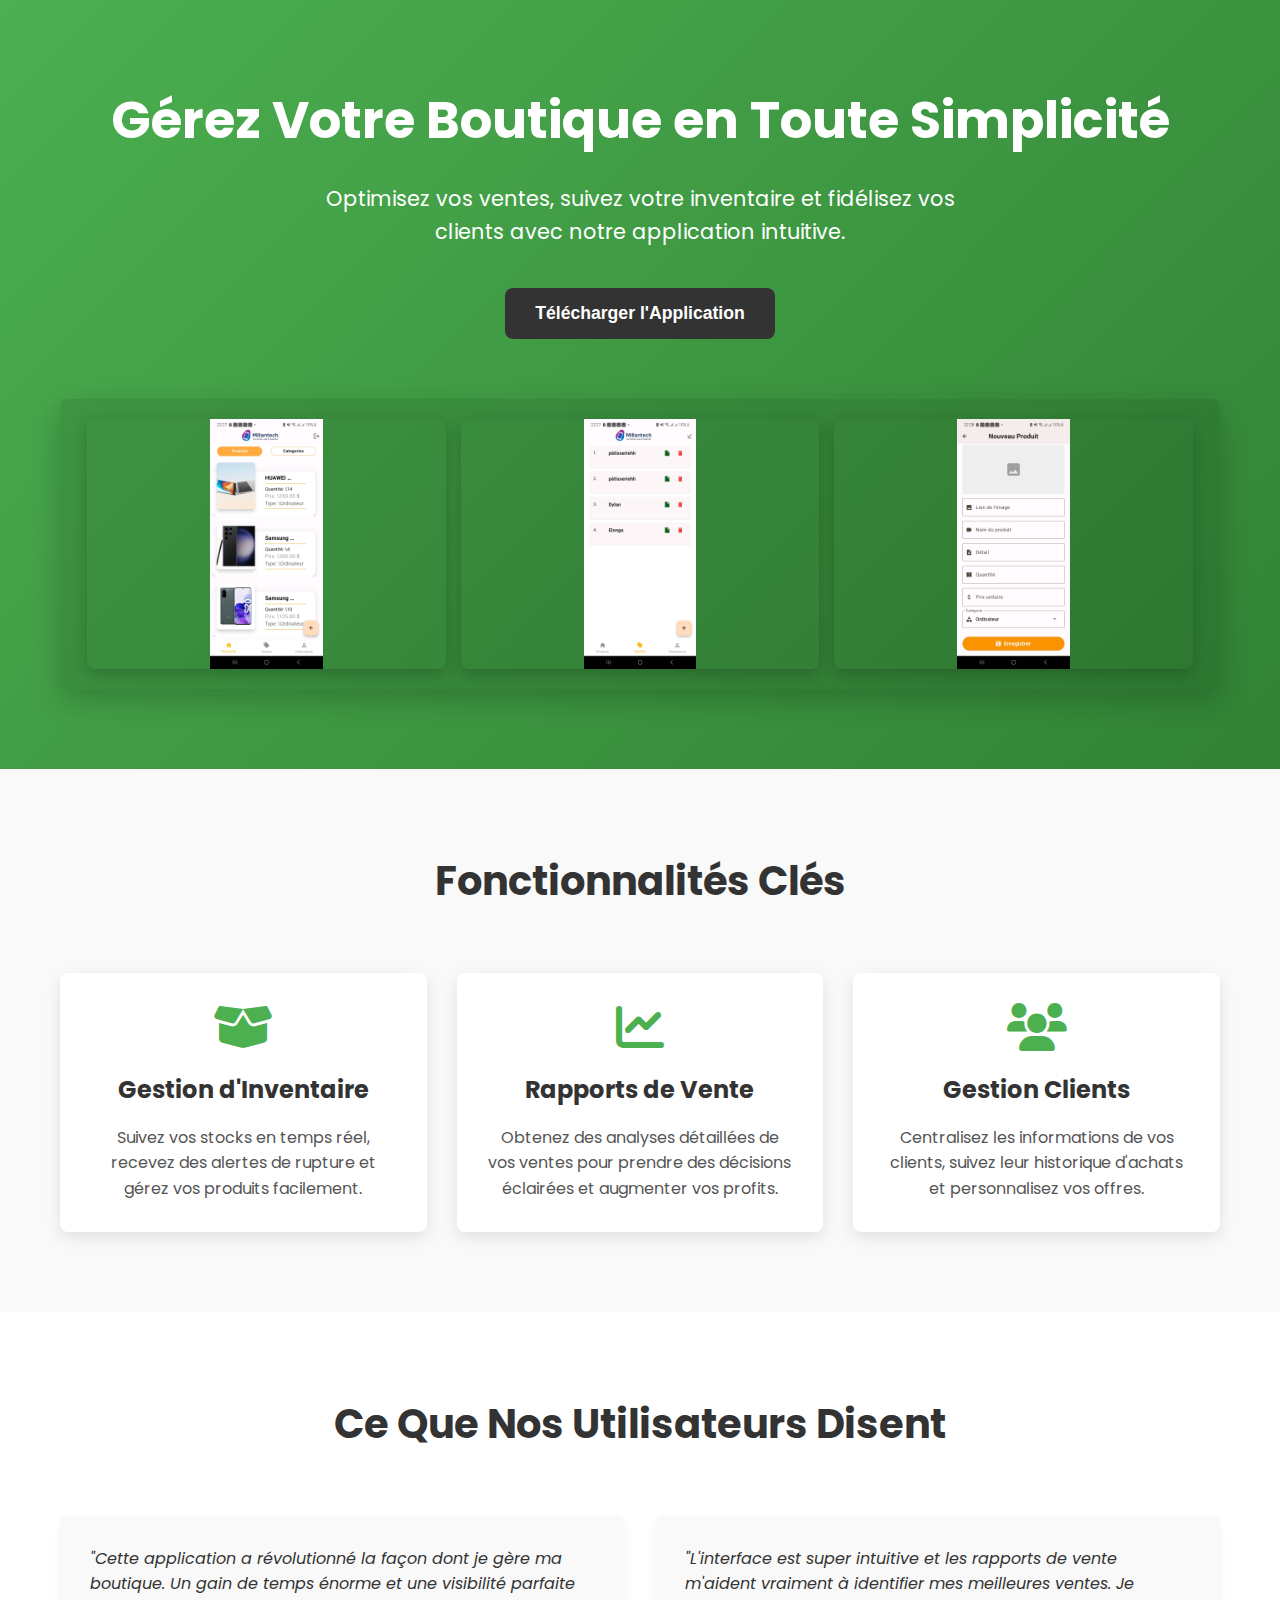
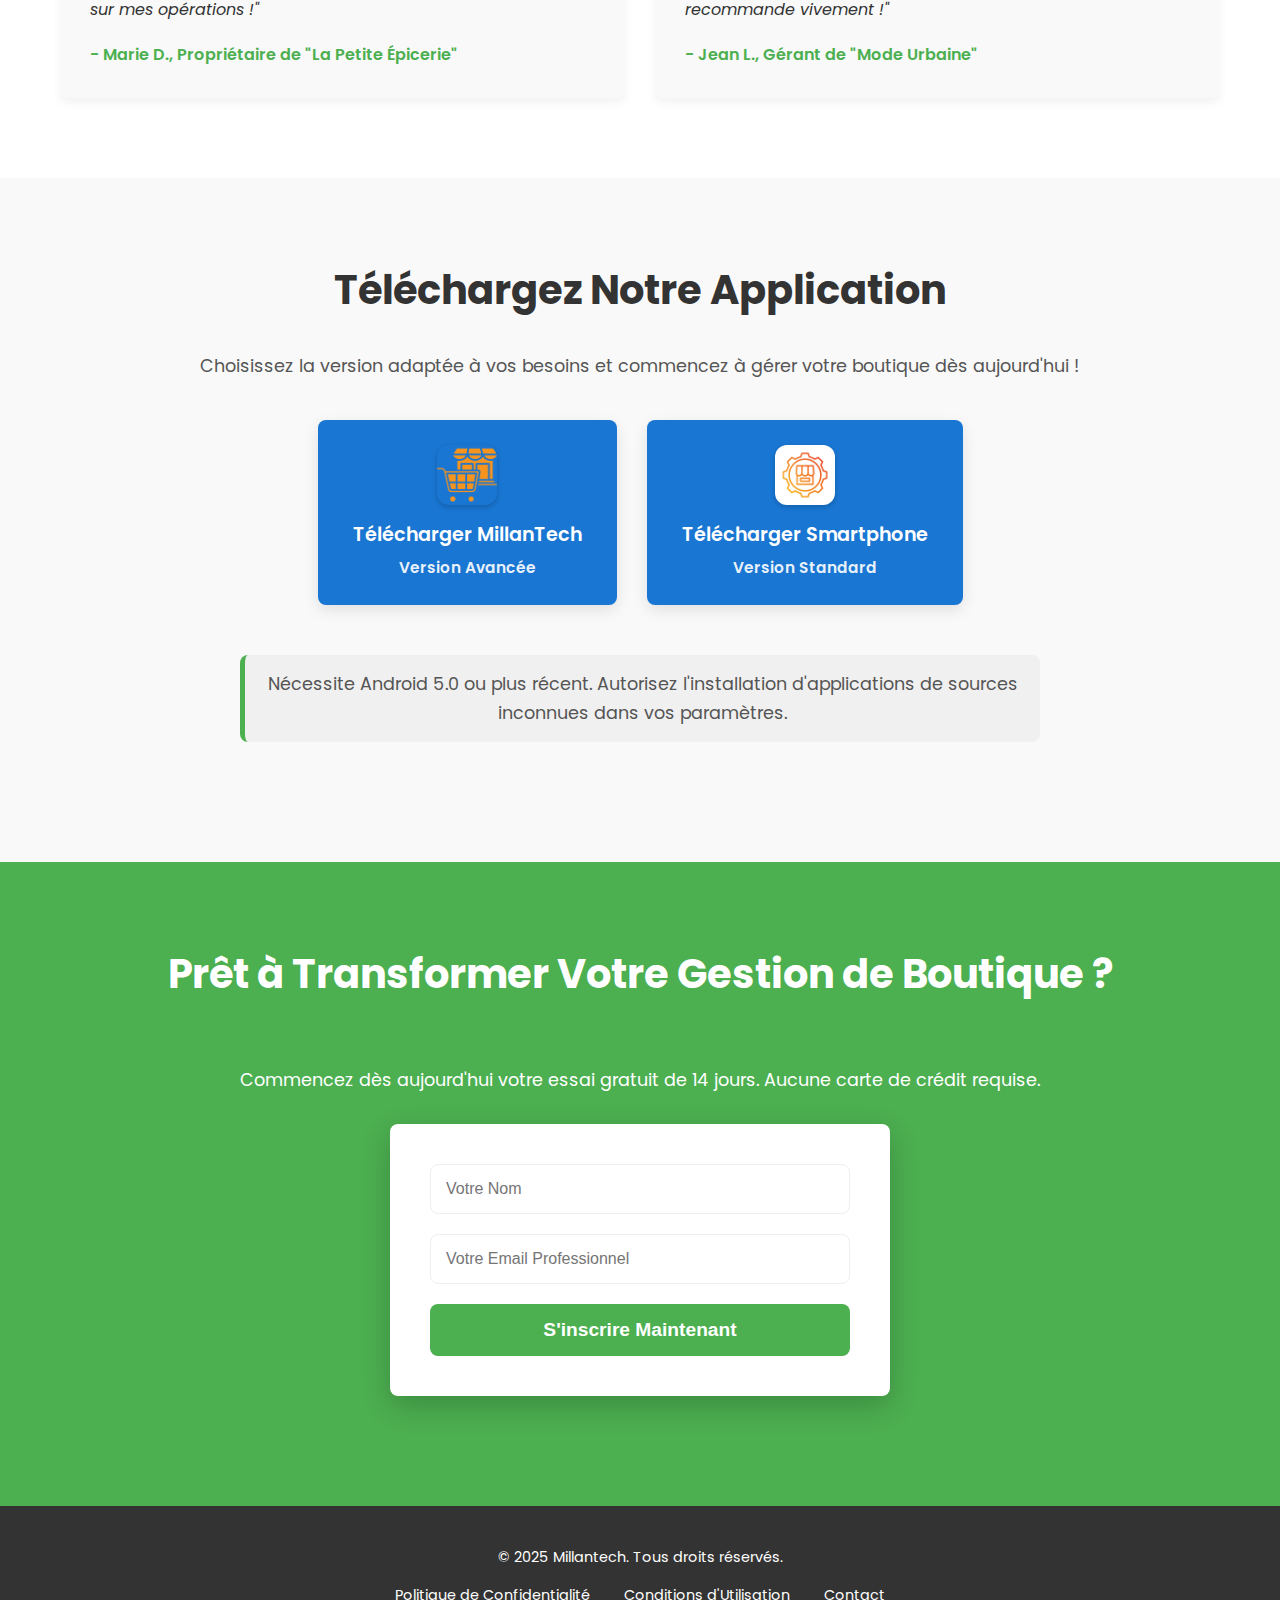
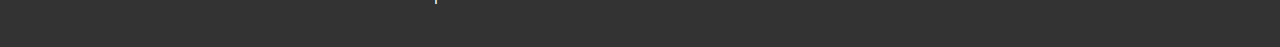
<file: index.html>
<!DOCTYPE html>
<html lang="fr">

<head>
    <meta charset="UTF-8">
    <meta name="viewport" content="width=device-width, initial-scale=1.0">
    <title>Gérez Votre Boutique Facilement - App de Gestion Intuitive</title>
    <link rel="stylesheet" href="style.css">
    <link href="https://fonts.googleapis.com/css2?family=Poppins:wght@400;600;700&display=swap" rel="stylesheet">
    <link rel="stylesheet" href="https://cdnjs.cloudflare.com/ajax/libs/font-awesome/6.0.0-beta3/css/all.min.css">
</head>

<body>
    <header class="hero">
        <div class="container">
            <h1>Gérez Votre Boutique en Toute Simplicité</h1>
            <p class="subtitle">Optimisez vos ventes, suivez votre inventaire et fidélisez vos clients avec notre
                application intuitive.</p>
            <button class="cta-button" onclick="scrollToSection('download-section')">Télécharger l'Application</button>
            <div class="hero-image-placeholder"> <img src="./3.jpg" alt="Capture d'écran 3 de l'application"
                    class="app-screenshot">
                <img src="./1.jpg" alt="Capture d'écran 1 de l'application" class="app-screenshot">
                <img src="./2.jpg" alt="Capture d'écran 2 de l'application" class="app-screenshot">
            </div>
        </div>
    </header>

    <section id="features" class="features-section">
        <div class="container">
            <h2>Fonctionnalités Clés</h2>
            <div class="features-grid">
                <div class="feature-item">
                    <i class="fas fa-box-open icon"></i>
                    <h3>Gestion d'Inventaire</h3>
                    <p>Suivez vos stocks en temps réel, recevez des alertes de rupture et gérez vos produits facilement.
                    </p>
                </div>
                <div class="feature-item">
                    <i class="fas fa-chart-line icon"></i>
                    <h3>Rapports de Vente</h3>
                    <p>Obtenez des analyses détaillées de vos ventes pour prendre des décisions éclairées et augmenter
                        vos profits.</p>
                </div>
                <div class="feature-item">
                    <i class="fas fa-users icon"></i>
                    <h3>Gestion Clients</h3>
                    <p>Centralisez les informations de vos clients, suivez leur historique d'achats et personnalisez vos
                        offres.</p>
                </div>

            </div>
        </div>
    </section>

    <section class="testimonials-section">
        <div class="container">
            <h2>Ce Que Nos Utilisateurs Disent</h2>
            <div class="testimonial-grid">
                <div class="testimonial-item">
                    <p>"Cette application a révolutionné la façon dont je gère ma boutique. Un gain de temps énorme et
                        une visibilité parfaite sur mes opérations !"</p>
                    <div class="testimonial-author">- Marie D., Propriétaire de "La Petite Épicerie"</div>
                </div>
                <div class="testimonial-item">
                    <p>"L'interface est super intuitive et les rapports de vente m'aident vraiment à identifier mes
                        meilleures ventes. Je recommande vivement !"</p>
                    <div class="testimonial-author">- Jean L., Gérant de "Mode Urbaine"</div>
                </div>
            </div>
        </div>
    </section>

    <section id="download-section" class="download-section">
        <div class="container">
            <h2>Téléchargez Notre Application</h2>
            <p>Choisissez la version adaptée à vos besoins et commencez à gérer votre boutique dès aujourd'hui !</p>
            <div class="download-buttons-container">
                <a href="./millantech.apk" download class="download-button">
                    <img src="./assets/logo.png" alt="Logo MillanTech" class="app-logo">
                    <span>Télécharger MillanTech</span>
                    <small>Version Avancée</small>
                </a>
                <a href="./smartphone.apk" download class="download-button">
                    <img src="./assets/l.png" alt="Logo Smartphone" class="app-logo">
                    <span>Télécharger Smartphone</span>
                    <small>Version Standard </small>
                </a>
            </div>
            <p class="download-note">Nécessite Android 5.0 ou plus récent. Autorisez l'installation d'applications de
                sources inconnues dans vos paramètres.</p>
        </div>
    </section>

    <section id="signup-form" class="signup-section">
        <div class="container">
            <h2>Prêt à Transformer Votre Gestion de Boutique ?</h2>
            <p>Commencez dès aujourd'hui votre essai gratuit de 14 jours. Aucune carte de crédit requise.</p>
            <form id="signupForm">
                <div class="form-group">
                    <input type="text" id="name" placeholder="Votre Nom" required>
                </div>
                <div class="form-group">
                    <input type="email" id="email" placeholder="Votre Email Professionnel" required>
                </div>
                <button type="submit" class="cta-button">S'inscrire Maintenant</button>
            </form>
            <p id="form-message" class="form-message"></p>
        </div>
    </section>

    <footer>
        <div class="container">
            <p>&copy; 2025 Millantech. Tous droits réservés.</p>
            <nav class="footer-nav">
                <a href="#">Politique de Confidentialité</a>
                <a href="#">Conditions d'Utilisation</a>
                <a href="#">Contact</a>
            </nav>
        </div>
    </footer>

    <script src="script.js"></script>
</body>

</html>
</file>
<file: style.css>
/* Variables CSS (conserver les existantes) */
:root {
    --primary-color: #4CAF50;
    --secondary-color: #333;
    --text-color: #555;
    --background-light: #f9f9f9;
    --white: #fff;
    --light-gray: #eee;
    --border-radius: 8px;
    --padding-section: 80px 0;
    --blue-download: #1976D2;
    --blue-download-hover: #1565C0;
}

/* Réinitialisation de base (conserver l'existant) */
* {
    margin: 0;
    padding: 0;
    box-sizing: border-box;
}

body {
    font-family: 'Poppins', sans-serif;
    line-height: 1.6;
    color: var(--text-color);
    background-color: var(--white);
}

.container {
    max-width: 1200px;
    margin: 0 auto;
    padding: 0 20px;
}

/* Header - Section Hero (conserver l'existant, sauf la partie image) */
.hero {
    background-color: var(--primary-color);
    color: var(--white);
    text-align: center;
    padding: var(--padding-section);
    position: relative;
    overflow: hidden;
}

.hero::before {
    content: '';
    position: absolute;
    top: 0;
    left: 0;
    width: 100%;
    height: 100%;
    background: linear-gradient(135deg, rgba(76, 175, 80, 0.9), rgba(46, 125, 50, 0.9));
    z-index: 0;
}

.hero .container {
    position: relative;
    z-index: 1;
}

.hero h1 {
    font-size: 3.2em;
    margin-bottom: 20px;
    font-weight: 700;
}

.hero .subtitle {
    font-size: 1.3em;
    margin-bottom: 40px;
    max-width: 700px;
    margin-left: auto;
    margin-right: auto;
}

.cta-button {
    display: inline-block;
    background-color: var(--secondary-color);
    color: var(--white);
    padding: 15px 30px;
    border-radius: var(--border-radius);
    text-decoration: none;
    font-size: 1.1em;
    font-weight: 600;
    transition: background-color 0.3s ease, transform 0.3s ease;
    border: none;
    cursor: pointer;
}

.cta-button:hover {
    background-color: #555;
    transform: translateY(-3px);
}

/* Styles pour les multiples captures d'écran */
.hero-image-placeholder {
    margin-top: 60px;
    /* Retiré le background-color transparent si vous voulez un fond unifié */
    border-radius: var(--border-radius);
    overflow: hidden;
    box-shadow: 0 10px 30px rgba(0, 0, 0, 0.2);
    display: flex;
    justify-content: center;
    align-items: center; /* Aligne les images au centre verticalement */
    gap: 15px;
    padding: 20px;
    background-color: rgba(0,0,0,0.1); /* Fond léger pour le conteneur des images */
    min-height: 250px; /* Ajoute une hauteur minimale pour le conteneur, évite l'effondrement si les images tardent à charger */
}

.hero-image-placeholder .app-screenshot {
    width: 32%; /* Chaque image prendra un peu moins d'un tiers pour laisser de l'espace pour les gaps */
    /* Utilisez une hauteur fixe ou un max-height si vous voulez que les images soient de même hauteur */
    height: 250px; /* Exemple de hauteur fixe pour les captures (ajustez selon vos images) */
    object-fit: contain; /* Garde le ratio de l'image, affichant l'image entière. Utiliser 'cover' si vous préférez qu'elle remplisse l'espace en coupant les bords */
    display: block;
    border-radius: var(--border-radius);
    box-shadow: 0 5px 15px rgba(0, 0, 0, 0.2);
    transition: transform 0.3s ease, box-shadow 0.3s ease;
}

.hero-image-placeholder .app-screenshot:hover {
    transform: translateY(-5px);
    box-shadow: 0 8px 20px rgba(0, 0, 0, 0.3); /* Ombre plus prononcée au survol */
}

/* Sections communes (conserver l'existant) */
section {
    padding: var(--padding-section);
    text-align: center;
}

section h2 {
    font-size: 2.5em;
    margin-bottom: 60px;
    color: var(--secondary-color);
    font-weight: 700;
}

/* Section Fonctionnalités (conserver l'existant) */
.features-section {
    background-color: var(--background-light);
}

.features-grid {
    display: grid;
    grid-template-columns: repeat(auto-fit, minmax(280px, 1fr));
    gap: 30px;
    margin-top: 40px;
}

.feature-item {
    background-color: var(--white);
    padding: 30px;
    border-radius: var(--border-radius);
    box-shadow: 0 5px 15px rgba(0, 0, 0, 0.1);
    transition: transform 0.3s ease, box-shadow 0.3s ease;
}

.feature-item:hover {
    transform: translateY(-5px);
    box-shadow: 0 8px 20px rgba(0, 0, 0, 0.15);
}

.feature-item .icon {
    font-size: 3em;
    color: var(--primary-color);
    margin-bottom: 20px;
}

.feature-item h3 {
    font-size: 1.5em;
    margin-bottom: 15px;
    color: var(--secondary-color);
}

.feature-item p {
    font-size: 1em;
    color: var(--text-color);
}

/* Section Témoignages (conserver l'existant) */
.testimonials-section {
    background-color: var(--white);
}

.testimonial-grid {
    display: grid;
    grid-template-columns: repeat(auto-fit, minmax(300px, 1fr));
    gap: 30px;
    margin-top: 40px;
}

.testimonial-item {
    background-color: var(--background-light);
    padding: 30px;
    border-radius: var(--border-radius);
    box-shadow: 0 5px 10px rgba(0, 0, 0, 0.05);
    text-align: left;
}

.testimonial-item p {
    font-style: italic;
    margin-bottom: 20px;
    color: var(--secondary-color);
}

.testimonial-author {
    font-weight: 600;
    color: var(--primary-color);
}

/* Section de téléchargement (conserver l'existant) */
.download-section {
    background-color: var(--background-light);
    padding: var(--padding-section);
    text-align: center;
}

.download-section h2 {
    color: var(--secondary-color);
    margin-bottom: 30px;
}

.download-section p {
    font-size: 1.1em;
    margin-bottom: 40px;
}

.download-buttons-container {
    display: flex;
    flex-wrap: wrap;
    justify-content: center;
    gap: 30px;
    margin-top: 40px;
}

.download-button {
    display: flex;
    flex-direction: column;
    align-items: center;
    justify-content: center;
    background-color: var(--blue-download);
    color: var(--white);
    padding: 25px 35px;
    border-radius: var(--border-radius);
    text-decoration: none;
    font-size: 1.2em;
    font-weight: 600;
    transition: background-color 0.3s ease, transform 0.3s ease, box-shadow 0.3s ease;
    min-width: 250px;
    text-align: center;
    box-shadow: 0 5px 15px rgba(0, 0, 0, 0.1);
}

.download-button:hover {
    background-color: var(--blue-download-hover);
    transform: translateY(-5px);
    box-shadow: 0 8px 20px rgba(0, 0, 0, 0.15);
}

.download-button .app-logo {
    width: 60px;
    height: 60px;
    margin-bottom: 15px;
    border-radius: 12px;
    box-shadow: 0 2px 5px rgba(0, 0, 0, 0.2);
    object-fit: contain;
}

.download-button span {
    display: block;
    margin-bottom: 5px;
}

.download-button small {
    font-size: 0.8em;
    opacity: 0.9;
}

.download-note {
    font-size: 0.9em;
    color: var(--text-color);
    margin-top: 50px;
    padding: 15px;
    background-color: #f0f0f0;
    border-left: 5px solid var(--primary-color);
    max-width: 800px;
    margin-left: auto;
    margin-right: auto;
    border-radius: var(--border-radius);
}

/* Section Inscription (conserver l'existant) */
.signup-section {
    background-color: var(--primary-color);
    color: var(--white);
    padding: var(--padding-section);
}

.signup-section h2 {
    color: var(--white);
}

.signup-section p {
    font-size: 1.1em;
    margin-bottom: 30px;
}

#signupForm {
    max-width: 500px;
    margin: 0 auto;
    background-color: var(--white);
    padding: 40px;
    border-radius: var(--border-radius);
    box-shadow: 0 10px 30px rgba(0, 0, 0, 0.2);
}

.form-group {
    margin-bottom: 20px;
}

#signupForm input[type="text"],
#signupForm input[type="email"] {
    width: 100%;
    padding: 15px;
    border: 1px solid var(--light-gray);
    border-radius: var(--border-radius);
    font-size: 1em;
    color: var(--secondary-color);
}

#signupForm input[type="text"]:focus,
#signupForm input[type="email"]:focus {
    outline: none;
    border-color: var(--primary-color);
    box-shadow: 0 0 0 3px rgba(76, 175, 80, 0.3);
}

#signupForm .cta-button {
    background-color: var(--primary-color);
    width: 100%;
    padding: 15px;
    font-size: 1.2em;
}

#signupForm .cta-button:hover {
    background-color: #3e8e41;
}

.form-message {
    margin-top: 20px;
    font-size: 1.1em;
    font-weight: 600;
}

/* Footer (conserver l'existant) */
footer {
    background-color: var(--secondary-color);
    color: var(--white);
    padding: 40px 0;
    text-align: center;
    font-size: 0.9em;
}

.footer-nav {
    margin-top: 15px;
}

.footer-nav a {
    color: var(--white);
    text-decoration: none;
    margin: 0 15px;
    transition: color 0.3s ease;
}

.footer-nav a:hover {
    color: var(--primary-color);
}

/* Media Queries pour la responsivité (ajustements pour les captures d'écran) */
@media (max-width: 768px) {
    .hero h1 {
        font-size: 2.5em;
    }

    .hero .subtitle {
        font-size: 1em;
    }

    .hero-image-placeholder {
        flex-direction: column;
        align-items: center;
        padding: 15px;
        gap: 20px;
        min-height: auto; /* Supprime la hauteur minimale sur mobile pour s'adapter au contenu */
    }

    .hero-image-placeholder .app-screenshot {
        width: 90%; /* Prend plus de largeur sur mobile */
        height: auto; /* Permet à la hauteur de s'adapter au contenu sur mobile */
    }

    .features-grid,
    .testimonial-grid {
        grid-template-columns: 1fr;
    }

    section h2 {
        font-size: 2em;
    }

    .cta-button {
        padding: 12px 25px;
        font-size: 1em;
    }

    .feature-item {
        padding: 20px;
    }

    .feature-item .icon {
        font-size: 2.5em;
    }

    .signup-section p {
        font-size: 1em;
    }

    #signupForm {
        padding: 30px;
    }

    .download-buttons-container {
        flex-direction: column;
        align-items: center;
    }

    .download-button {
        width: 80%;
        max-width: 300px;
    }
}

@media (max-width: 480px) {
    .hero h1 {
        font-size: 2em;
    }

    .hero .subtitle {
        font-size: 0.9em;
    }

    section h2 {
        font-size: 1.8em;
    }
}
</file>
